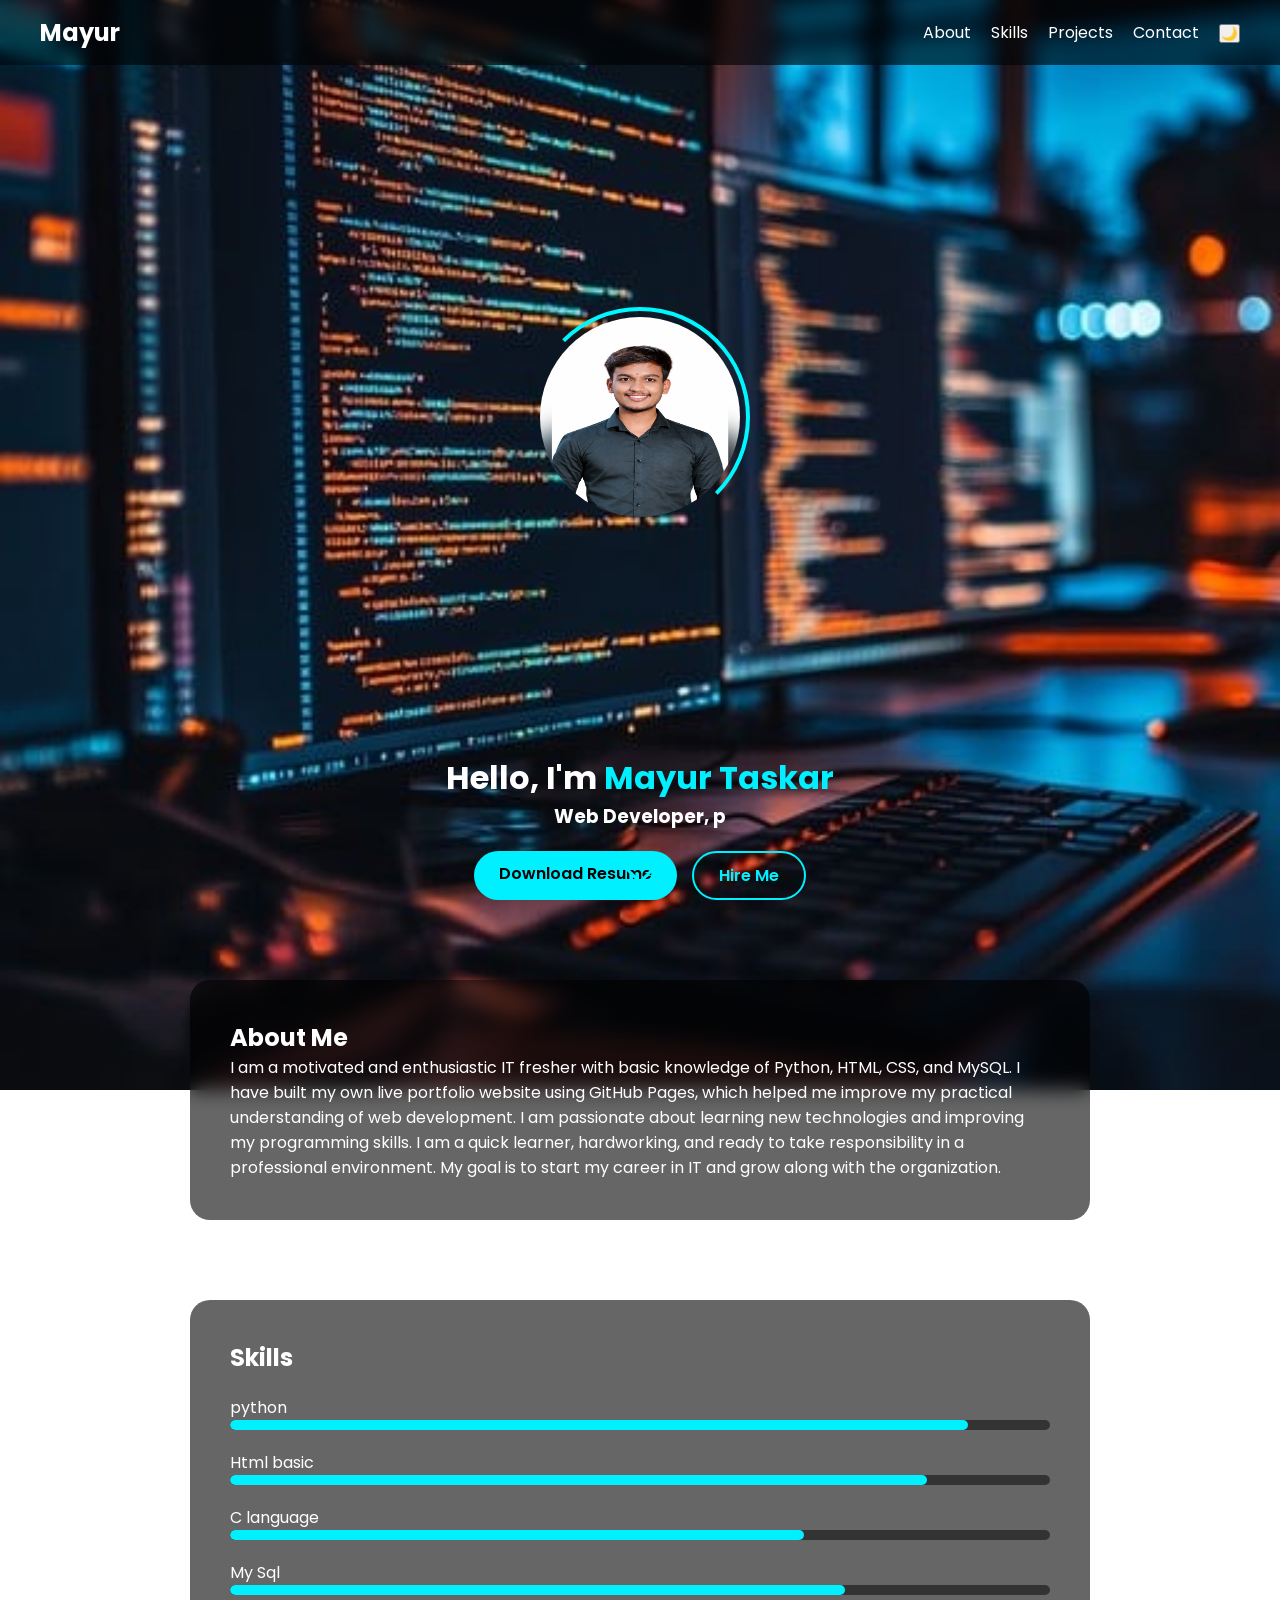
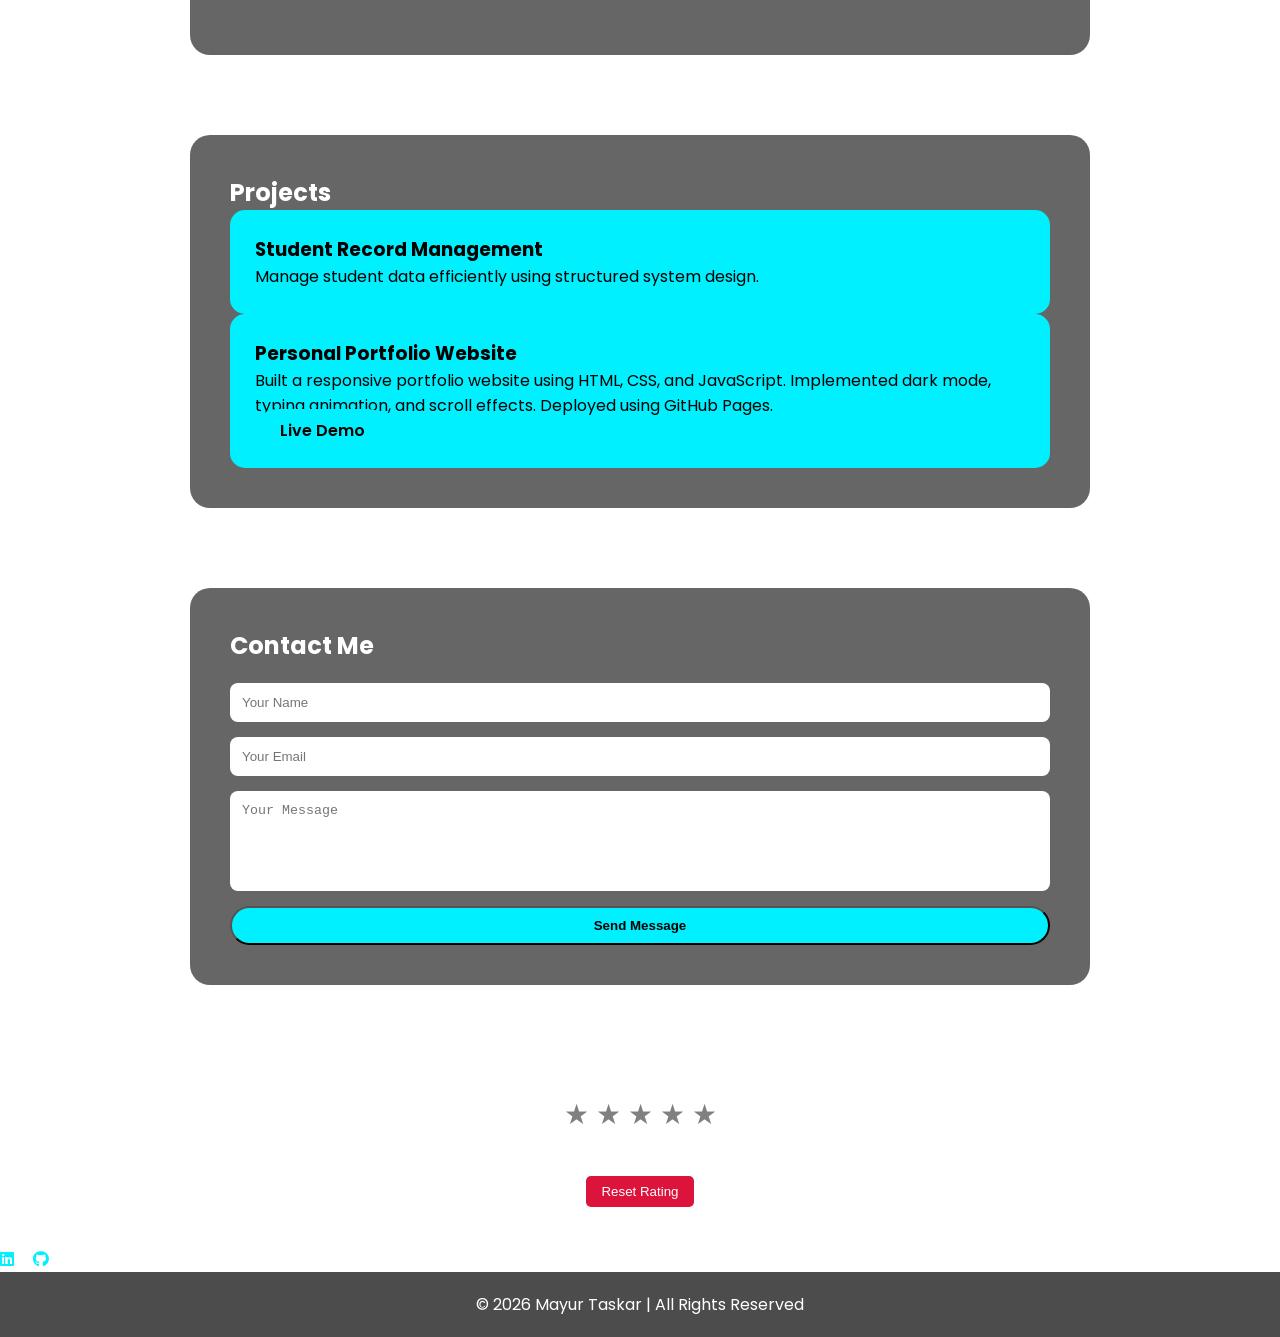
<file: index.html>
<!DOCTYPE html>
<html lang="en">
<head>
<meta charset="UTF-8">
<meta name="viewport" content="width=device-width, initial-scale=1.0">
<title>Mayur Taskar | Portfolio</title>
    <link rel="stylesheet" href="https://cdnjs.cloudflare.com/ajax/libs/font-awesome/6.5.0/css/all.min.css">

<link rel="stylesheet" href="style.css">

<link href="https://fonts.googleapis.com/css2?family=Poppins:wght@300;500;700&display=swap" rel="stylesheet">
</head>

<body>

<nav>
    <h2 class="logo">Mayur</h2>

    <div class="menu-toggle" id="menu-toggle">☰</div>

    <ul id="nav-links">
        <li><a href="#about">About</a></li>
        <li><a href="#skills">Skills</a></li>
        <li><a href="#projects">Projects</a></li>
        <li><a href="#contact">Contact</a></li>
        <li><button id="mode-toggle">🌙</button></li>
    </ul>
</nav>

<header>
    <div class="profile-wrapper">
    <div class="rotating-ring"></div>
    <img src="IMG_20260219_191829.jpg" class="profile-img">
    </div>

    <h1>Hello, I'm <span>Mayur Taskar</span></h1>
    <h3 class="typing"></h3>

    <div class="hero-buttons">
        <a href="resume-1.pdf" class="btn">Download Resume</a>
        <a href="#contact" class="btn btn-outline">Hire Me</a>
    </div>
    <div class="scroll-down">
    <span></span>
    </div>
</header>

<section id="about" class="glass">
<h2>About Me</h2>
<p>
I am a motivated and enthusiastic IT fresher with basic knowledge of Python, HTML, CSS, and MySQL. 
I have built my own live portfolio website using GitHub Pages, which helped me improve my practical understanding of web development. 

I am passionate about learning new technologies and improving my programming skills. 
I am a quick learner, hardworking, and ready to take responsibility in a professional environment. 
My goal is to start my career in IT and grow along with the organization.
</p>
</section>

<section id="skills" class="glass">
<h2>Skills</h2>

<div class="skill">
<p>python</p>
<div class="progress"><div style="width:90%"></div></div>
</div>

<div class="skill">
<p>Html basic</p>
<div class="progress"><div style="width:85%"></div></div>
</div>

<div class="skill">
<p>C language</p>
<div class="progress"><div style="width:70%"></div></div>
</div>

<div class="skill">
<p>My Sql</p>
<div class="progress"><div style="width:75%"></div></div>
</div>

</section>

<section id="projects" class="glass">
<h2>Projects</h2>

<div class="project-card">
<h3>Student Record Management</h3>
<p>Manage student data efficiently using structured system design.</p>
</div>

<div class="project-card">
<h3>Personal Portfolio Website</h3>
<p>
Built a responsive portfolio website using HTML, CSS, and JavaScript.
Implemented dark mode, typing animation, and scroll effects.
Deployed using GitHub Pages.
</p>

<a href="https://mayurtaskar2005-del.github.io/My-portfolio-/" target="_blank" class="btn">Live Demo</a>
</div>

</section>

<section id="contact" class="glass">
<h2>Contact Me</h2>

<form action="https://formspree.io/f/mwvnnowa" method="POST" class="contact-form">

<input type="text" name="name" placeholder="Your Name" required>

<input type="email" name="email" placeholder="Your Email" required>

<textarea name="message" placeholder="Your Message" required></textarea>

<button type="submit" class="btn">Send Message</button>

</form>
</section>
    <!-- ⭐ Rating Section Start -->
<div class="rating-section">
    <h3>Rate My Website</h3>

    <div class="stars">
        <span class="star" data-value="1">★</span>
        <span class="star" data-value="2">★</span>
        <span class="star" data-value="3">★</span>
        <span class="star" data-value="4">★</span>
        <span class="star" data-value="5">★</span>
    </div>

    <p id="rating-message"></p>

    <button id="reset-rating">Reset Rating</button>
</div>

<div class="socials">
    <a href="https://www.linkedin.com/in/mayur-taskar-675b7a277?trk=contact-info" target="_blank">
        <i class="fab fa-linkedin"></i>
    </a>

    <a href="https://www.linkedin.com/in/mayur-taskar-675b7a277?trk=contact-info" target="_blank">
        <i class="fab fa-github"></i>
    </a>

</div>

</div>

</section>

<footer>
<p>© 2026 Mayur Taskar | All Rights Reserved</p>
</footer>

<script src="script.js"></script>

</body>
</html>
</file>
<file: style.css>
*{
margin:0;
padding:0;
box-sizing:border-box;
scroll-behavior:smooth;
}

body{
font-family:'Poppins', sans-serif;
background-image:url("IMG-20260219-WA0096.jpg");
background-size:cover;
background-position:center;
background-attachment:fixed;
background-repeat:no-repeat;
color:white;
}


/* NAVBAR */
nav{
position:fixed;
width:100%;
top:0;
display:flex;
justify-content:space-between;
align-items:center;
padding:15px 40px;
background:rgba(0,0,0,0.6);
backdrop-filter:blur(8px);
z-index:1000;
}

nav ul{
display:flex;
gap:20px;
list-style:none;
}

nav a{
color:white;
text-decoration:none;
transition:0.3s;
}

nav a:hover{
color:#00f0ff;
}

.menu-toggle{
display:none;
font-size:24px;
cursor:pointer;
}

@media(max-width:768px){
nav ul{
display:none;
flex-direction:column;
position:absolute;
top:60px;
right:0;
background:black;
padding:20px;
}
nav ul.active{
display:flex;
}
.menu-toggle{
display:block;
}
}

/* HERO */
header{
min-height:100vh;
display:flex;
flex-direction:column;
justify-content:center;
align-items:center;
text-align:center;
padding-top:80px;
}

.hero-img{
width:160px;
height:160px;
margin:20px auto;
}

.hero-img img{
width:100%;
height:100%;
object-fit:cover;
border-radius:50%;
border:4px solid white;
}

header span{
color:#00f0ff;
}

.btn{
padding:10px 25px;
background:#00f0ff;
color:black;
border-radius:25px;
text-decoration:none;
font-weight:600;
transition:0.3s;
}

.btn:hover{
transform:scale(1.05);
background:white;
}

.hero-buttons{
margin-top:20px;
display:flex;
gap:15px;
flex-wrap:wrap;
justify-content:center;
}

.btn-outline{
background:transparent;
border:2px solid #00f0ff;
color:#00f0ff;
}

.btn-outline:hover{
background:#00f0ff;
color:black;
}

/* GLASS SECTIONS */
.glass{
max-width:900px;
margin:80px auto;
padding:40px;
background:rgba(0,0,0,0.6);
backdrop-filter:blur(10px);
border-radius:20px;
}

/* SKILLS */
.skill{
margin:20px 0;
}

.progress{
width:100%;
height:10px;
background:#333;
border-radius:10px;
overflow:hidden;
}

.progress div{
height:100%;
background:#00f0ff;
border-radius:10px;
animation:load 2s ease-in-out;
}

@keyframes load{
from{width:0;}
}

/* PROJECT */
.project-card{
padding:25px;
background:#00f0ff;
color:black;
border-radius:15px;
transition:0.4s;
}

.project-card:hover{
transform:scale(1.05);
}

/* CONTACT */
.contact-form{
display:flex;
flex-direction:column;
gap:15px;
margin-top:20px;
}

.contact-form input,
.contact-form textarea{
padding:12px;
border:none;
border-radius:8px;
outline:none;
}

.contact-form textarea{
height:100px;
resize:none;
}

.socials{
margin-top:20px;
}

.socials a{
margin-right:15px;
color:#00f0ff;
text-decoration:none;
}
.rating-section {
    text-align: center;
    margin: 40px 0;
}

.rating-section {
    text-align: center;
    margin: 40px 0;
}

.stars {
    font-size: 28px;
    cursor: pointer;
}

.star {
    color: gray;
    transition: 0.3s;
}

.star.active {
    color: gold;
}

#reset-rating {
    margin-top: 15px;
    padding: 8px 15px;
    border: none;
    background: crimson;
    color: white;
    cursor: pointer;
    border-radius: 5px;
}

/* FOOTER */
footer{
text-align:center;
padding:20px;
background:rgba(0,0,0,0.7);
}

/* DARK MODE */
body.light{
background:#f4f4f4;
color:black;
}

body.light nav{
background:white;
}

body.light .glass{
background:white;
color:black;
}
header {
    position: relative;
}

.scroll-down {
    position: absolute;
    bottom: 20px;
    left: 50%;
    transform: translateX(-50%);
}

.scroll-down span {
    display: block;
    width: 20px;
    height: 20px;
    border-bottom: 3px solid #00f2ff;
    border-right: 3px solid #00f2ff;
    transform: rotate(45deg);
    animation: scrollAnim 1.5s infinite;
}

@keyframes scrollAnim {
    0% {
        opacity: 0;
        transform: rotate(45deg) translate(-5px, -5px);
    }
    50% {
        opacity: 1;
    }
    100% {
        opacity: 0;
        transform: rotate(45deg) translate(5px, 5px);
    }
}
.profile-wrapper {
    position: relative;
    width: 200px;
    height: 200px;
    margin: auto;
}

.profile-img {
    width: 100%;
    height: 100%;
    border-radius: 50%;
    position: relative;
    z-index: 2;
}

.rotating-ring {
    position: absolute;
    top: -10px;
    left: -10px;
    width: 220px;
    height: 220px;
    border-radius: 50%;
    border: 4px solid transparent;
    border-top: 4px solid #00f7ff;
    border-right: 4px solid #00f7ff;
    animation: rotate 3s linear infinite;
    z-index: 1;
}

@keyframes rotate {
    0% { transform: rotate(0deg); }
    100% { transform: rotate(360deg); }
}
</file>
